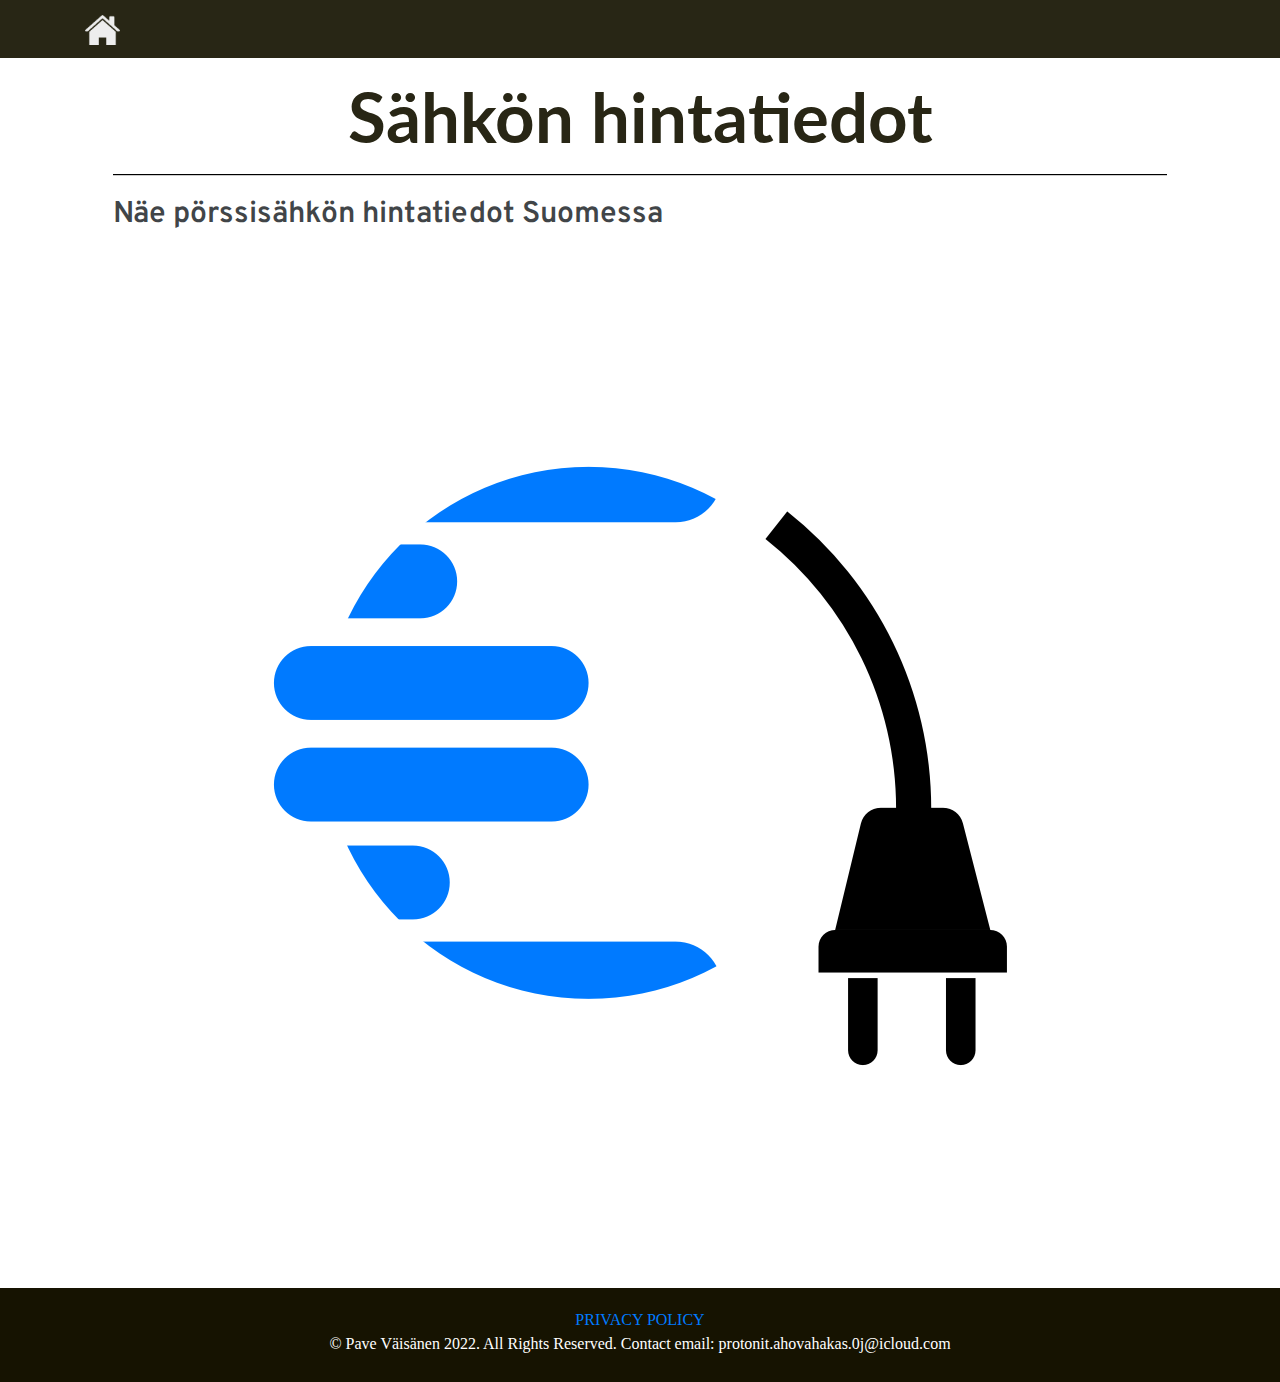
<file: index.html>
<!DOCTYPE html>
<html lang="en">

	<head>
		
		<meta charset="utf-8">
		<meta name="viewport" content="width=device-width, initial-scale=1, shrink-to-fit=no">
		<meta name="description" content="">
		<meta name="author" content="">
		<title>Electricity Price</title>	
		
		
		<link href="https://fonts.googleapis.com/css?family=Overpass:600 |Lato:400,700" rel="stylesheet">
		
		<link rel="stylesheet" type="text/css" href="css/bootstrap.min.css">
		<link rel="stylesheet" type="text/css" href="css/pave.css">
	</head>
	
	<body id="page-top">
		
	

     <nav class="navbar navbar-expand-sm fixed-top bg-custom" id="mainNav">
      <div class="container">
        <a class="navbar-brand js-scroll-trigger" href="#page-top">
	        <img src="images/home.png"  height="30" alt="home">    
        </a>
        <button class="navbar-toggler navbar-toggler-right nav-custom" type="button" data-toggle="collapse" data-target="#navbarResponsive" aria-controls="navbarResponsive" aria-expanded="false" aria-label="Toggle navigation">
         <span class="navbar-toggler-icon"></span>
        </button>
        
        <div class="collapse navbar-collapse" id="navbarResponsive">
          <ul class="navbar-nav mr-auto">
          </ul>
        </div>
      </div>
    </nav>
    

    
    <header class="bg">
	    <div class="container">
		    <div class="row">
			    <div class="col-sm-12">
				    <div id="content">
					   <h1 class="header">Sähkön hintatiedot</h1>
					   <hr>
				    	<p class="paragraph-frontPage">Näe pörssisähkön hintatiedot Suomessa</p> 

				    </div>

				   				    
			    </div>
			    
		    </div>
		    
		     <div class="row">
			     
			     <div class="col-sm-12">
				    <img class="mockup" src="images/Landing.png">
			    </div> 
			     
			 </div>
		    
	    </div>
    </header>
    
    
    
<!--
    <section class="my-jumbotron" id="download">
		<div class="container">
			<h4 id="center-header">Download on the App store</h4>
					  	<div class="col-md-12" id="app-store">
					  		<a class="badge-link" href="https://apps.apple.com/fi/developer/pave-vaisanen/id1436321813?l=fi"><img src="images/app-store-badge.svg" alt=""></a>   
			    		</div>
		</div>	    
    </section>
-->
            
    <footer>
      <div class="footer">
	      <div class="container">
		      <div class="col-md-12">
			      <a href="privacy.html"> PRIVACY POLICY</a>
		      </div>
		      <div class="col-md-12">
			      <p>&copy; Pave Väisänen 2022. All Rights Reserved. Contact email: protonit.ahovahakas.0j@icloud.com</p>
		      </div>
		      
		      
	      </div>
	     
	    
        
   
      </div>
    </footer>
    
    
    
    
    
    
    
    
        <!-- Bootstrap core JavaScript -->
    <script src="jquery.min.js"></script>
    <script src="bootstrap.bundle.min.js"></script>

    <!-- Plugin JavaScript -->
    <script src="jquery.easing.min.js"></script>

    <!-- Custom scripts for this template -->
    <script src="new-age.min.js"></script>

		
	</body>
</html>
</file>
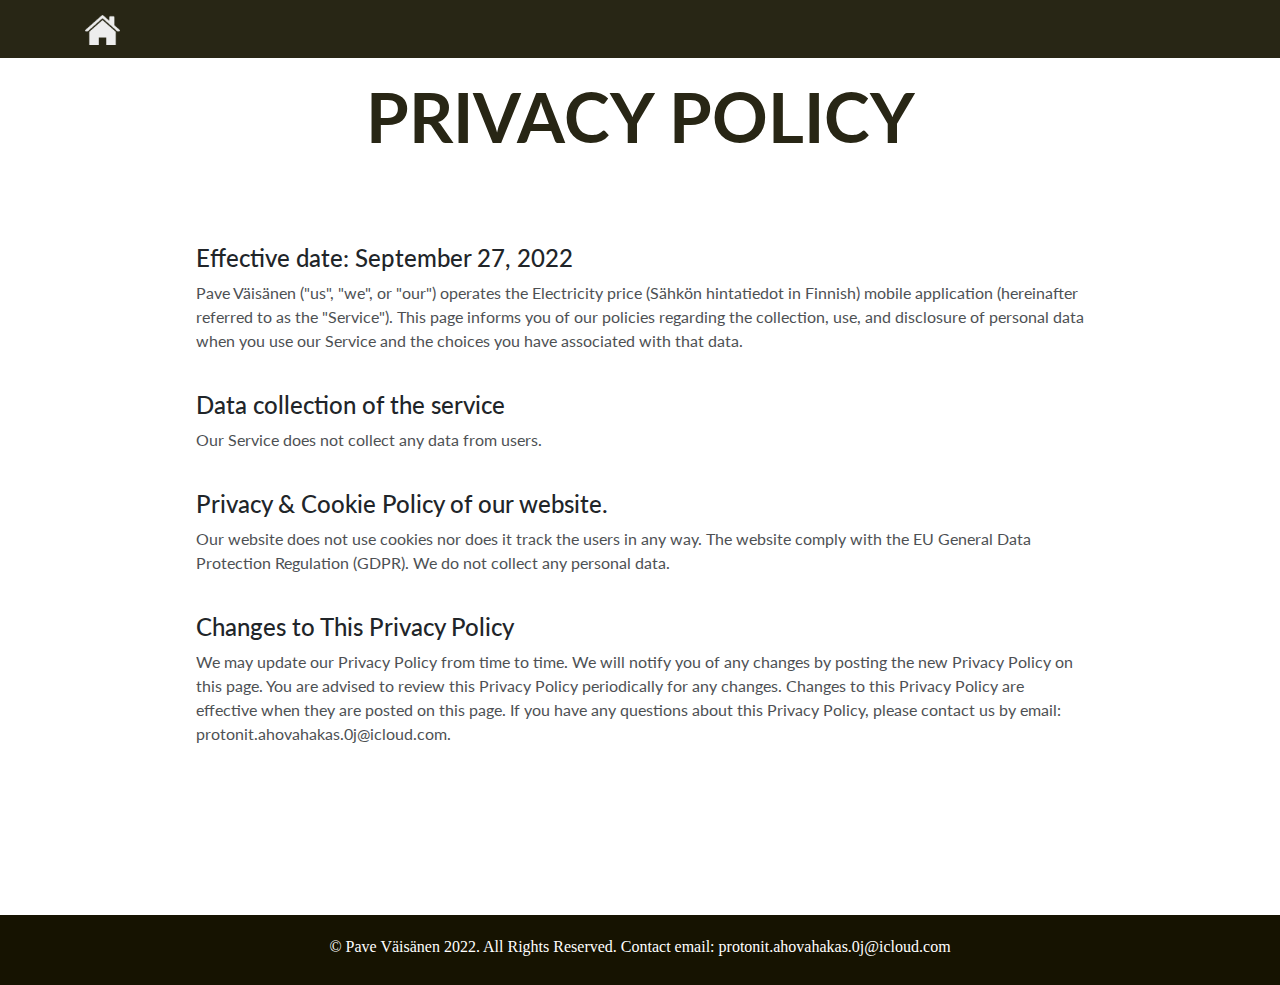
<file: privacy.html>
<!DOCTYPE html>
<html lang="en">

	<head>
		
		<meta charset="utf-8">
		<meta name="viewport" content="width=device-width, initial-scale=1, shrink-to-fit=no">
		<meta name="description" content="">
		<meta name="author" content="">
		<title>Electricity Price</title>	
		
		
		<link href="https://fonts.googleapis.com/css?family=Lato:400,700" rel="stylesheet">
		
		<link rel="stylesheet" type="text/css" href="css/bootstrap.min.css">
		<link rel="stylesheet" type="text/css" href="css/pave.css">
	</head>
	
	<body id="page-top">
		
	

     <nav class="navbar navbar-expand-sm fixed-top bg-custom" id="mainNav">
      <div class="container">
        <a class="navbar-brand js-scroll-trigger" href="index.html">
	        <img src="images/home.png"  height="30" alt="home">    
        </a>
        <button class="navbar-toggler navbar-toggler-right nav-custom" type="button" data-toggle="collapse" data-target="#navbarResponsive" aria-controls="navbarResponsive" aria-expanded="false" aria-label="Toggle navigation">
         <span class="navbar-toggler-icon"></span>
        </button>
        
        <div class="collapse navbar-collapse" id="navbarResponsive">
          <ul class="navbar-nav mr-auto">
	    
          </ul>
        </div>
      </div>
    </nav>
    

    
    <header class="bg">
	    <div class="container">
		    <div class="row">
			    <div class="col-md-12">
				    <div id="privacy">
					   <h1 class="header">PRIVACY POLICY</h1>
					   
					   		<div id="privacyText">



							<h4 class="privacy-header">Effective date: September 27, 2022</h4>

							<p class="paragraph-feature-body">Pave Väisänen ("us", "we", or "our") operates the Electricity price (Sähkön hintatiedot in Finnish) mobile application (hereinafter referred to as the "Service").
This page informs you of our policies regarding the collection, use, and disclosure of personal data when you use our Service and the choices you have associated with that data.</p>

							<h4 class="privacy-header">Data collection of the service</h4>
							
							<p class="paragraph-feature-body">Our Service does not collect any data from users. </p>
							

							<h4 class="privacy-header">Privacy & Cookie Policy of our website.</h4>
							
							<p class="paragraph-feature-body">Our website does not use cookies nor does it track the users in any way. The website comply with the EU General Data Protection Regulation (GDPR). We do not collect any personal data.</p>
							
							<h4 class="privacy-header">Changes to This Privacy Policy</h4>
							
							<p class="paragraph-feature-body-end">We may update our Privacy Policy from time to time. We will notify you of any changes by posting the new Privacy Policy on this page. You are advised to review this Privacy Policy periodically for any changes. Changes to this Privacy Policy are effective when they are posted on this page. If you have any questions about this Privacy Policy, please contact us by email: protonit.ahovahakas.0j@icloud.com.</p>
							
					   		</div>
					   		

			   	 </div>
			   </div> 
			    
		    </div>
	    </div>
    </header>
    
    
    
         
    
    <footer>
      <div class="footer">
	      <div class="container">
		      <div class="col-md-12">
			      <p>&copy; Pave Väisänen 2022. All Rights Reserved. Contact email: protonit.ahovahakas.0j@icloud.com</p>
		      </div>
		      
		      
	      </div>
	     
	    
        
   
      </div>
    </footer>
    
    
    
    
    
    
    
    
        <!-- Bootstrap core JavaScript -->
    <script src="jquery.min.js"></script>
    <script src="bootstrap.bundle.min.js"></script>

    <!-- Plugin JavaScript -->
    <script src="jquery.easing.min.js"></script>

    <!-- Custom scripts for this template -->
    <script src="new-age.min.js"></script>

		
	</body>
</html>
</file>
<file: css/pave.css>
body {
	font-size: 16px;
	padding-top: 50px;
}

p {
	font-size: 100%
}

h1 {
	font-size: 430%;
}



#app-store {
	padding-top: 2%;
	text-align: center;
	padding-bottom: 2%;

}

.bg {
	background-color: white;
/*   background-image: url(../images/NatureStatsFinlandLandingPage.png); */
  background-position: center center;
  background-repeat: no-repeat;
  background-size: cover;

}


.bg-custom {
	background-color: rgba(22, 19 ,1, 0.92);	
}

.bg-feature {
	background-color: white;

}

.bg-contact {
	background-color: rgb(247,247,247);
	
}

#bullet-span {
	position: relative;
	left: -6px;
}

#center-header {
	
	text-align: center;
	padding-top: 4vh;
	padding-left: 10%;
	padding-right: 10%;
	font-family: 'Lato', sans-serif;
	font-weight: 700;
}

.center-ipad {
	max-width: 5%;
	
}


#content {

	text-align: center;
	padding-top: 2vw;
	
}

.contact-image {
	padding-top: 5%;
	padding-bottom: 5%;
	text-align: center;
}

.contact-header {
	padding-top: 5%;
	font-family: 'Lato', sans-serif;
	font-weight: 700;
	font-size: x-large;	
	padding-left: 10%;
}

.email {
	display: block;
	margin-left: auto;
	margin-right: auto;
	max-height: 20px;
	max-width: 90%;
	
}

.feature-img-1 {
	display: block;
margin-left: auto;
margin-right: auto;
max-width: 30%;
max-height: auto;
padding-top: 8%;
padding-bottom: 4%;

}

.feature-img-2 {
	display: block;
	margin-left: auto;
	margin-right: auto;
	max-width: 80%;
	max-height: auto;
	padding-top: 8%;
	padding-bottom: 4%;

}



.footer {
	background-color: rgba(22, 19 ,1, 1);
	color: white;
	text-align: center;
	padding-top: 20px;
	padding-bottom: 10px;
	font-family: "Lato-Light";
/* 	font-size: 1rem; */
}


.header {
	font-family: 'Lato', sans-serif;
	font-weight: 700;
	color: #282615;
}

hr {
	max-width: 95%;
	border-top : 1.5px solid black;
	border-bottom: 1px solid rgba(0,0,0,0.2);
}

#info-box {
	padding-bottom: 10%;
}

.my-jumbotron {
/*
	background-color: rgba(65,117,5,0.26) !important;
	background-image: url(../images/ipad2.png);
*/
/*
	background-repeat: no-repeat;
	margin-bottom: 5%;
*/
}

#language {
	
	width: 50%;
	float: left;

}

.language-list {
	padding-left: 20%;
	opacity: 0.8;
	
}



.mockup {
	display: block;
margin-left: auto;
margin-right: auto;
max-width: 100%;
max-height: auto%;
padding-top: 1;
padding-bottom: 1%;

}



.navbar-toggler-icon {
  background-image: url("data:image/svg+xml;charset=utf8,%3Csvg viewBox='0 0 30 30' xmlns='http://www.w3.org/2000/svg'%3E%3Cpath stroke='rgba(255, 255, 255, 0.9)' stroke-width='2' stroke-linecap='round' stroke-miterlimit='10' d='M4 7h22M4 15h22M4 23h22'/%3E%3C/svg%3E");
}

.navbar-toggler {
	 border: 1px solid white;
}


.nav-custom {
	color: white;
	font-family: 'Lato', sans-serif;
	font-weight: 200;
	font-size: 80%;

}

@media (pointer:fine) {
    /* Primary Input is a fine pointer device such as a mouse or stylus */
    
    .nav-custom:hover {
	cursor: pointer;
	color: yellow;
	}
}

@media (hover:none) {
    /* Primary Input doesn't respond to hover at all, even partially (ie: there is no pointing device) */
    .nav-custom:hover {
	cursor: pointer;
	color: white;
	}
    
    
}


.paragraph-frontPage {
	font-family: 'Overpass', sans-serif;
/* 	font-size: medium; */
	font-size: 30px;
	text-align: justify;
	font-weight: 600;
	max-width: 95%;
	padding-left: 2.5%;
	opacity: 0.85;

}

.paragraph-contact {
	padding-top: 5%;
	padding-left: 3%;
	font-family: 'Lato', sans-serif;
	font-weight: 700;
	text-align: left;
}

.paragraph-feature-header {
	font-family: 'Lato', sans-serif;
	font-weight: 700;
	font-size: x-large;
	text-align: center;
}

.paragraph-feature-body {
	font-family: 'Lato', sans-serif;
	font-weight: 400;
	text-align: left;
	padding-left: 10%;
	padding-right: 10%;
	opacity: 0.8;
	
}


.paragraph-feature-body-end {
	font-family: 'Lato', sans-serif;
	font-weight: 400;
	text-align: left;
	padding-left: 10%;
	padding-right: 10%;
	padding-bottom: 12vw;
	opacity: 0.8;
	
}

#privacy {

	text-align: center;
	padding-top: 2vw;
	
}

.privacy-header {
	font-family: 'Lato', sans-serif;
	text-align: left;
	padding-left: 10%;
	padding-top: 2%;

}

#privacyText {
	
padding-top: 5%;
}
</file>
